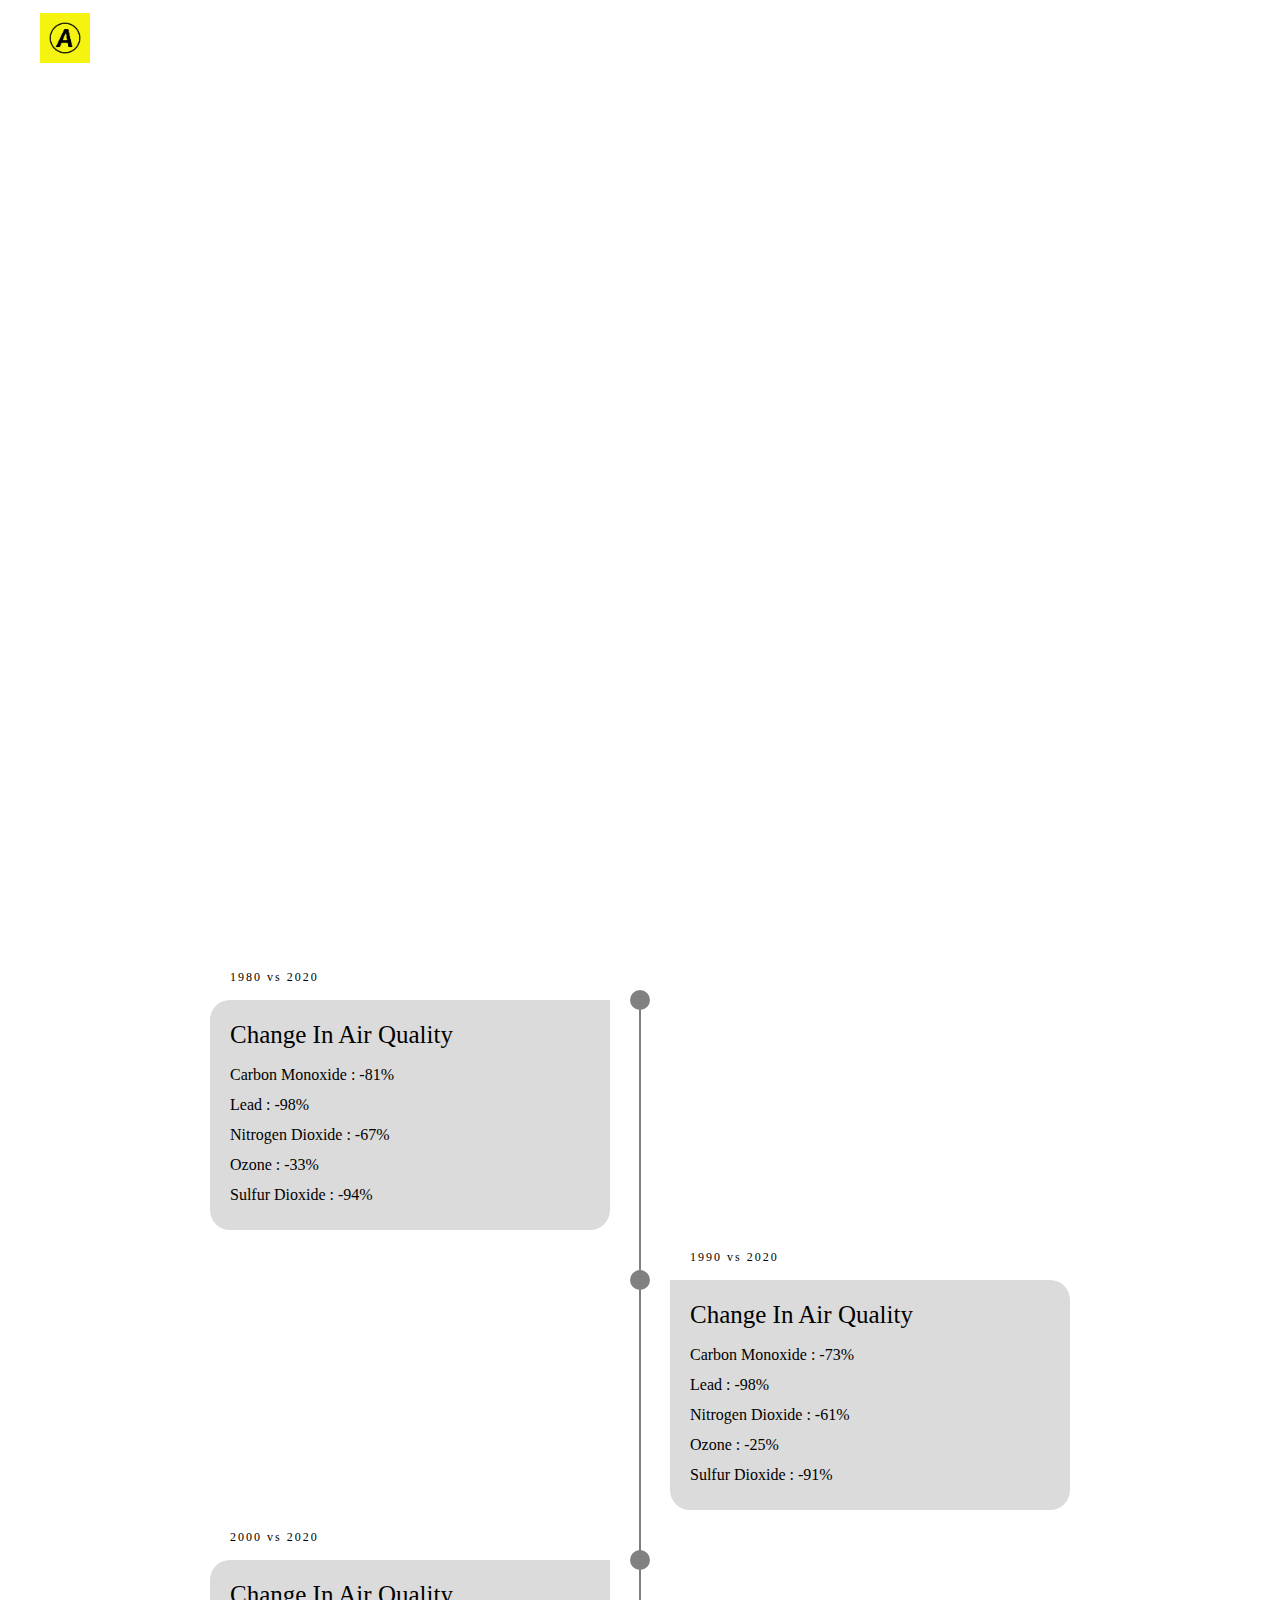
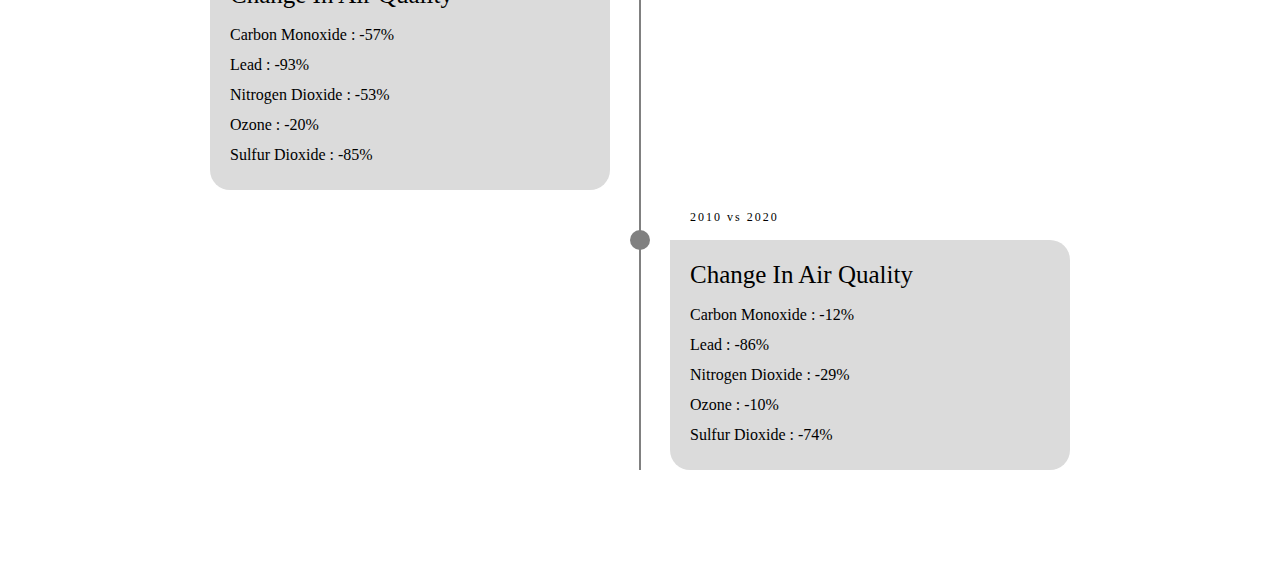
<file: index.html>
<!DOCTYPE html>
<html lang="en">
<head>
    <meta charset="UTF-8">
    <meta http-equiv="X-UA-Compatible" content="IE=edge">
    <meta name="viewport" content="width=device-width, initial-scale=1.0">
    <link rel="stylesheet" href="index.css">
    <title>Document</title>
</head>
<body>
    
</body>
</html>


<nav id="navbar">
                
                
    <div class="brand">
<img src='AgTech.png' height="50" alt="logo" />
<header class="brand-header">AgTech</header>
</div>
<div class="menu">
<ul>
<li> <a href="Forum23.html">Forum page</a></li>
<li><a href="#timeline">Timeline</a></li>
<li><a href="AirPollution.html">Air Quality Diagnostic</a></li>
<li><a href="donation.html  ">Donate</a></li>
</ul>
</div>
<div class="slogan">
<header>Help Us Save The Air</header>
</div>


</nav>
<div id="timeline">
<div class="container">
    <div class="timeline">
      <ul>
        <li>
          <div class="timeline-content">
            <h3 class="date">1980 vs 2020</h3>
            <h1>Change In Air Quality</h1>
            <p>Carbon Monoxide : -81% <br> Lead : -98% <br> Nitrogen Dioxide : -67% <br> Ozone : -33% <br> Sulfur Dioxide : -94% </p>
          </div>
        </li>
        <li>
          <div class="timeline-content">
            <h3 class="date">1990 vs 2020</h3>
            <h1>Change In Air Quality</h1>
            <p>Carbon Monoxide : -73% <br> Lead : -98% <br> Nitrogen Dioxide : -61% <br> Ozone : -25% <br> Sulfur Dioxide : -91% </p>
          </div>
        </li>
        <li>
          <div class="timeline-content">
            <h3 class="date">2000 vs 2020</h3>
            <h1>Change In Air Quality</h1>
            <p>Carbon Monoxide : -57% <br> Lead : -93% <br> Nitrogen Dioxide : -53% <br> Ozone : -20% <br> Sulfur Dioxide : -85% </p>
          </div>
        </li>
        <li>
          <div class="timeline-content">
            <h3 class="date">2010 vs 2020</h3>
            <h1>Change In Air Quality</h1>
            <p>Carbon Monoxide : -12% <br> Lead : -86% <br> Nitrogen Dioxide : -29% <br> Ozone : -10% <br> Sulfur Dioxide : -74% </p>
          </div>
        </li>
      </ul>
    </div>
  </div>
</div>
</body>
</html>
</file>
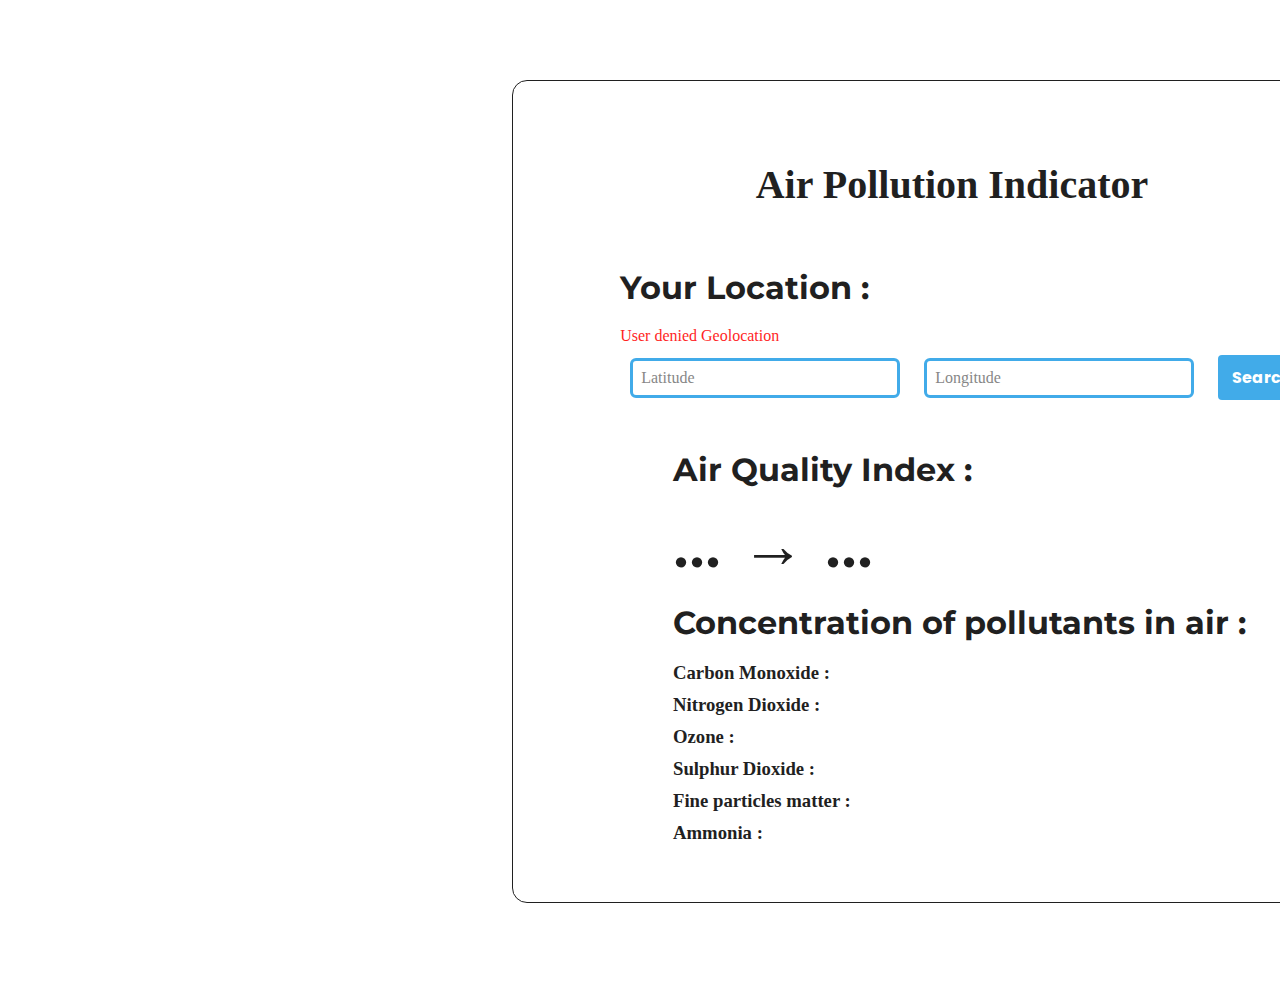
<file: AirPollution.html>
<!DOCTYPE html>
<html lang="en">
<head>
    <meta charset="UTF-8">
    <meta name="viewport" content="width=device-width, initial-scale=1.0">
    <title>Air Pollution Indicator</title>
    <link rel="stylesheet" href="AirPollution.css"/>
    <link rel="preconnect" href="https://fonts.gstatic.com">
    <link href="https://fonts.googleapis.com/css2?family=Fira+Code:wght@700&family=Montserrat:wght@700&family=Poppins&display=swap" rel="stylesheet">
</head>
<body>
    <div id="main">
        <h1 class="heading">Air Pollution Indicator</h1>
        <div class="location-container">
            <h2 class="sub-heading">Your Location :</h2>
            <label for="error-msg" style="color: red;"></label><br />
            <input
                type="number"
                name="lat"
                placeholder="Latitude"
                id="latitude"
                step="0.0001"
                class="loc-input" />
            
            <input
                type="number"
                name="lon"
                placeholder="Longitude"
                id="longitude"
                step="0.0001"
                class="loc-input" />
            <button class="search-btn">Search</button>
        </div>
        <div class="air-info">
            <h2 class="sub-heading">Air Quality Index :</h2>
            <span class="air-quality">...</span>
            <span class="arr">&nbsp;&rarr;&nbsp;</span>
            <span class="air-quality-status">...</span>
            <div class="component-container">
                <h2 class="sub-heading">
                    Concentration of pollutants in air :
                </h2>

                <div>
                    <h3 class="component-names">Carbon Monoxide :</h3>
                    <span class="component-val" data-comp="co"></span>
                </div>
                <div>
                    <h3 class="component-names">Nitrogen Dioxide :</h3>
                    <span class="component-val" data-comp="no2"></span>
                </div>
                <div>
                    <h3 class="component-names">Ozone :</h3>
                    <span class="component-val" data-comp="o3"></span>
                </div>
                <div>
                    <h3 class="component-names">Sulphur Dioxide :</h3>
                    <span class="component-val" data-comp="so2"></span>
                </div>
                <div>
                    <h3 class="component-names">Fine particles matter :</h3>
                    <span class="component-val" data-comp="pm2_5"></span>
                </div>
                <div>
                    <h3 class="component-names">Ammonia :</h3>
                    <span class="component-val" data-comp="nh3"></span>
                </div>
            </div>
        </div>
    </div>
  
    <script src="AirPollution.js" defer></script>
</body>
</html>
</file>
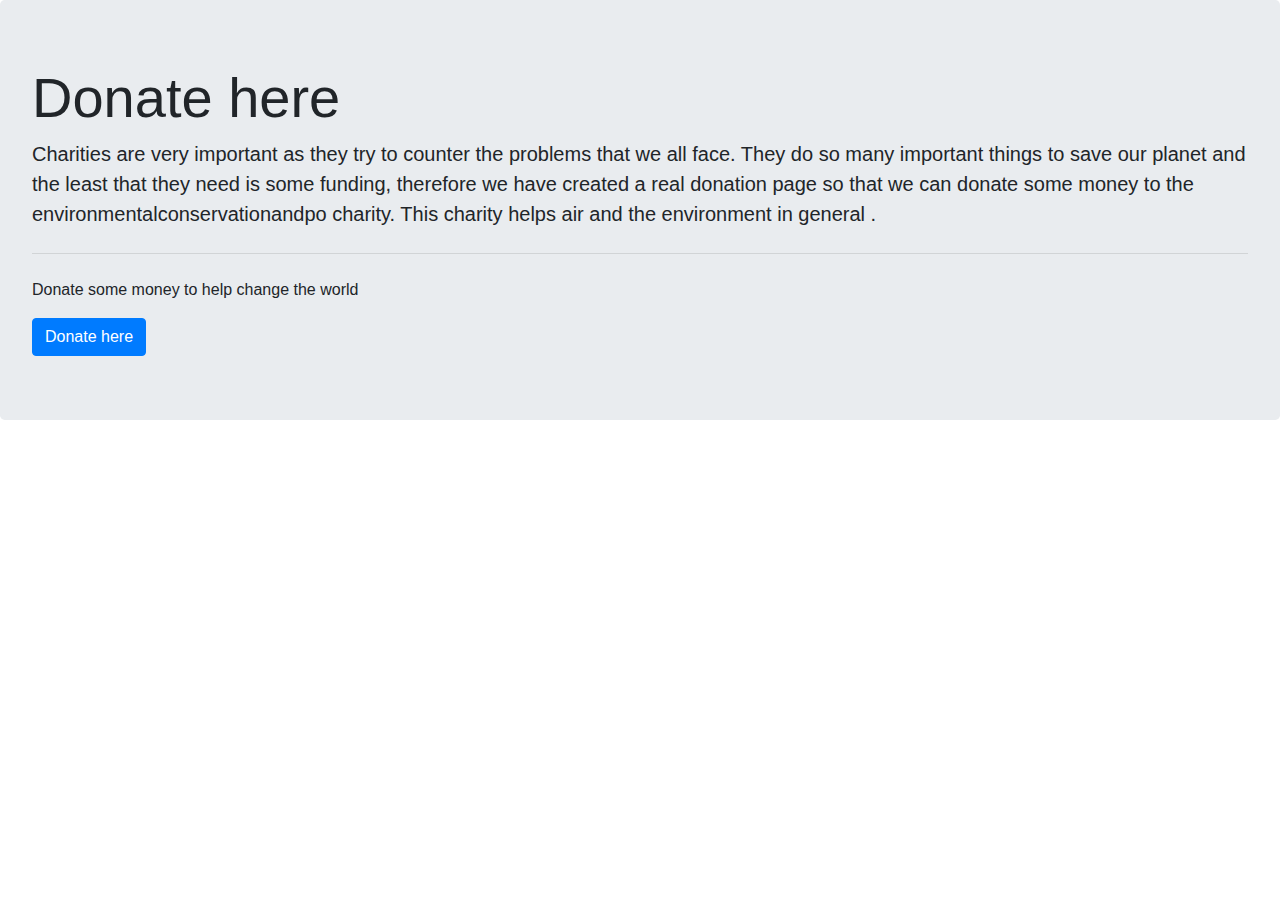
<file: donation.html>
<html>
  <head>
    <link rel="stylesheet" href="https://stackpath.bootstrapcdn.com/bootstrap/4.4.1/css/bootstrap.min.css" integrity="sha384-Vkoo8x4CGsO3+Hhxv8T/Q5PaXtkKtu6ug5TOeNV6gBiFeWPGFN9MuhOf23Q9Ifjh" crossorigin="anonymous">
    <script src="https://js.instamojo.com/v1/checkout.js"></script>
    <script>
      /* Start client-defined Callback Handler Functions */
      function onOpenHandler () {
        alert('Payments Modal is Opened');
      }

      function onCloseHandler () {
        alert('Payments Modal is Closed');
      }

      function onPaymentSuccessHandler (response) {
        alert('Payment Success');
        console.log('Payment Success Response', response);
      }

      function onPaymentFailureHandler (response) {
        alert('Payment Failure');
        console.log('Payment Failure Response', response);
      }
      /* End client-defined Callback Handler Functions */

      /* Configuring Handlers */
      Instamojo.configure({
        handlers: {
          onOpen: onOpenHandler,
          onClose: onCloseHandler,
          onSuccess: onPaymentSuccessHandler,
          onFailure: onPaymentFailureHandler
        }
      });
      
      function onButtonClick() {
        Instamojo.open('https://www.instamojo.com/@environmentalconservationandpo/');
      }
    </script>
  </head>
  <body>

    

    <div class="jumbotron">
        <h1 class="display-4">Donate here</h1>
        <p class="lead">Charities are very important as they try to counter the problems that we all face. They do so many important things to save our planet and the least that they need is some funding, therefore we have created a real donation page so that we can donate some money to the environmentalconservationandpo charity. This charity helps air and the environment in general .</p>
        <hr class="my-4">
        <p>Donate some money to help change the world</p>
        <button onclick="onButtonClick()" type="button" class="btn btn-primary">Donate here</button>
      </div>
    
    
  </body>
</html>
</file>
<file: index.css>
*{
    margin: 0;
    padding: 0;
    font-family: "Century Gothic";
}

html {
    scroll-behavior: smooth;
  }

#navbar{
    background-image: url(https://images.unsplash.com/photo-1511300636408-a63a89df3482?ixlib=rb-1.2.1&ixid=MnwxMjA3fDB8MHxwaG90by1wYWdlfHx8fGVufDB8fHx8&auto=format&fit=crop&w=1050&q=80);
    background-repeat: no-repeat;
    background-size: cover;
    height: 100vh;
}
.menu{
    text-align: right;
    font-size: 25px;
    margin-right: 30px;
   
}
.menu ul{
    list-style: none;
    display: inline-flex;
    padding-left: 20px;
}

.menu ul li{
    margin-left: 20px;
    margin-right: 20px;
    text-decoration: none;
    margin-top: 30px;
}

.menu a{
    text-decoration: none;
    color: white;
}
.menu ul li a:hover{
    background-color: white;
    padding: 20px;
    color: black;
    
}
.brand{
    position: absolute;
    margin-left: 40px;
    margin-top: 13px;
}
.brand-header{
    font-size: 45px;
    margin-left: 70px;
    margin-top: -55px;
    color: white;
}
.slogan{
    text-align: center;
    margin-top: 250px;
    font-size: 100px;
    color: white;
}

@import url("https://fonts.googleapis.com/css2?family=Montserrat:wght@300;500&display=swap");
* {
  margin: 0;
  padding: 0;
  box-sizing: border-box;
}
html {
  font-family: "Montserrat";
}
.container {
  min-height: 100vh;
  width: 100%;
  display: flex;
  align-items: center;
  justify-content: center;
  padding: 100px 0;
  background-color: white;
}
.timeline {
  width: 80%;
  height: auto;
  max-width: 800px;
  margin: 0 auto;
  position: relative;
}

.timeline ul {
  list-style: none;
}
.timeline ul li {
  padding: 20px;
  background-color: #dbdbdb;
  color: black;
  border-radius: 10px;
  margin-bottom: 20px;
}
.timeline ul li:last-child {
  margin-bottom: 0;
}
.timeline-content h1 {
  font-weight: 500;
  font-size: 25px;
  line-height: 30px;
  margin-bottom: 10px;
}
.timeline-content p {
  font-size: 16px;
  line-height: 30px;
  font-weight: 300;
}
.timeline-content .date {
  font-size: 12px;
  font-weight: 300;
  margin-bottom: 10px;
  letter-spacing: 2px;
}
@media only screen and (min-width: 768px) {
  .timeline:before {
    content: "";
    position: absolute;
    top: 0;
    left: 50%;
    transform: translateX(-50%);
    width: 2px;
    height: 100%;
    background-color: gray;
  }
  .timeline ul li {
    width: 50%;
    position: relative;
    margin-bottom: 50px;
  }
  .timeline ul li:nth-child(odd) {
    float: left;
    clear: right;
    transform: translateX(-30px);
    border-radius: 20px 0px 20px 20px;
  }
  .timeline ul li:nth-child(even) {
    float: right;
    clear: left;
    transform: translateX(30px);
    border-radius: 0px 20px 20px 20px;
  }
  .timeline ul li::before {
    content: "";
    position: absolute;
    height: 20px;
    width: 20px;
    border-radius: 50%;
    background-color: gray;
    top: 0px;
  }
  .timeline ul li:nth-child(odd)::before {
    transform: translate(50%, -50%);
    right: -30px;
  }
  .timeline ul li:nth-child(even)::before {
    transform: translate(-50%, -50%);
    left: -30px;
  }
  .timeline-content .date {
    position: absolute;
    top: -30px;
  }
  .timeline ul li:hover::before {
    background-color: aqua;
  }
}
</file>
<file: AirPollution.css>
* {
    margin: 0;
    padding: 0;
    box-sizing: border-box;
    font-family: "Century Gothic";
    color: black;
}

body{
    background: url(https://images.unsplash.com/photo-1464822759023-fed622ff2c3b?ixid=MnwxMjA3fDB8MHxwaG90by1wYWdlfHx8fGVufDB8fHx8&ixlib=rb-1.2.1&auto=format&fit=crop&w=1050&q=80);
    background-repeat: no-repeat;
    background-size: cover;
}

#main{
    background-color: white;
    width: 55rem;
    border: 1px solid black;
    border-radius: 15px;
    margin-left: 32rem;
    padding-bottom: 3rem;
    opacity: 87%;
    margin-top: 5rem;
    margin-bottom: 5rem;
}

.heading {
    text-align: center;
    font-size: 2.5rem;
    margin-bottom: 60px;
    margin-top: 5rem;
}

.sub-heading {
    margin: 20px 0;
    font-family: 'Montserrat', sans-serif;
    font-size: 2rem;
}

.location-container {
    margin: 40px 0;
    margin-left: 6.7rem;
}

.loc-input {
    border: 3px solid #269fe6;
    font-size: 1rem;
    padding: 8px;
    border-radius: 6px;
    margin: 10px;
    width: 270px;
}

.loc-input:invalid {
    border: 3px solid #d34545;
}

.search-btn {
    padding: 10px 14px;
    background-color: #269fe6;
    border: none;
    font-family: 'Poppins', sans-serif;
    font-weight: 700;
    font-size: 1rem;
    border-radius: 4px;
    color: #fff;
    margin: 10px;
    cursor: pointer;
}

.air-quality, .arr, .air-quality-status {
    font-size: 4rem;
    font-weight: 700;
}

.component-names {
    display: inline-block;

}

.component-container div {
    margin: 10px 0;
}

.component-val {
    font-size: 1.2rem;
    margin-left: 50px;
}

h1{
    text-align: center;
    font-size: 3rem;
    margin-bottom: 60px;


}
.air-info{
    margin-left: 10rem;
}
</file>
